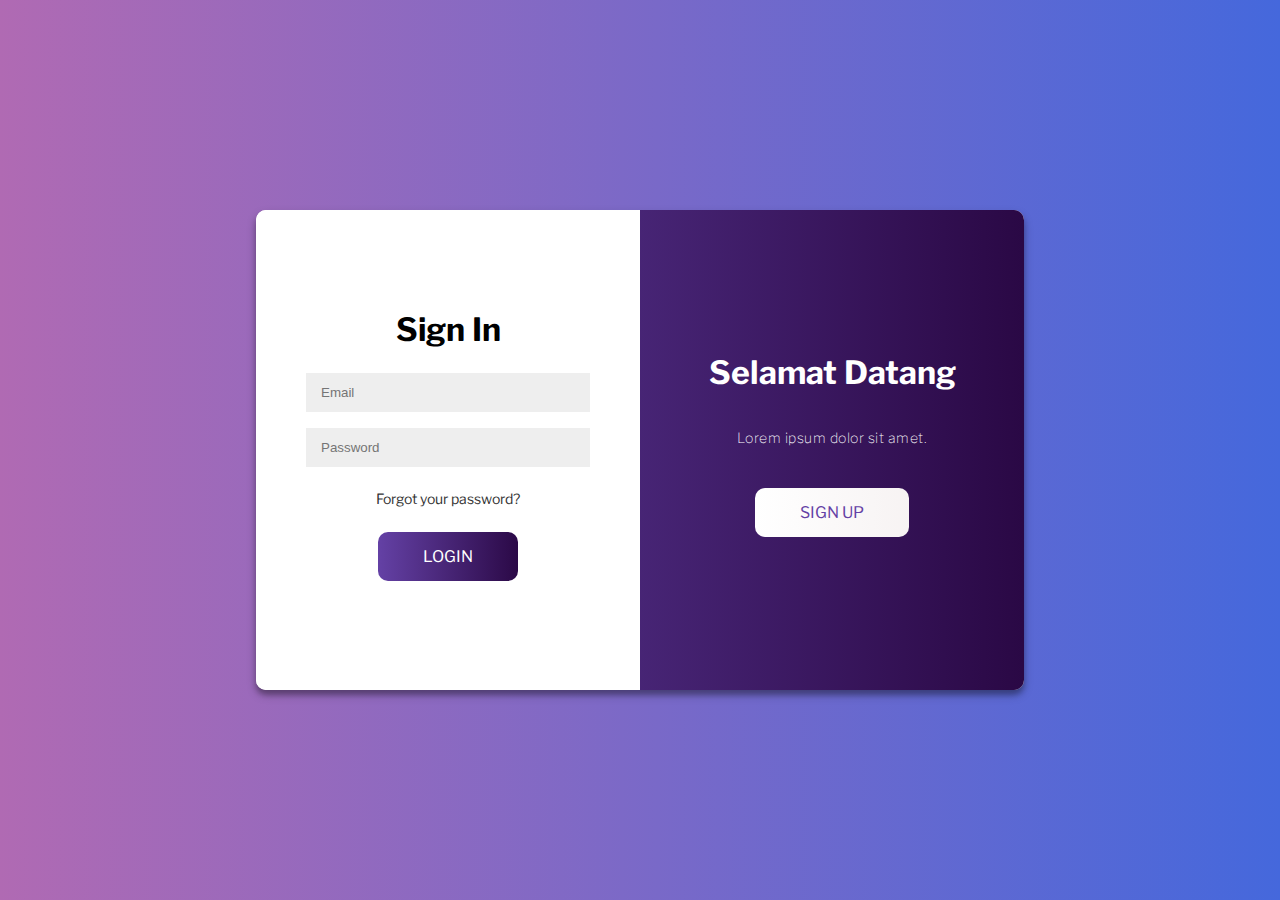
<file: login.html>
<!DOCTYPE html>
<html lang="en">
<head>
    <meta charset="UTF-8">
    <meta http-equiv="X-UA-Compatible" content="IE=edge">
    <meta name="viewport" content="width=device-width, initial-scale=1.0">
    <link rel="stylesheet" href="/assets/css/login.css">
    <link rel="preconnect" href="https://fonts.googleapis.com">
    <link rel="preconnect" href="https://fonts.gstatic.com" crossorigin>
    <link href="https://fonts.googleapis.com/css2?family=Libre+Franklin:wght@300&display=swap" rel="stylesheet">
    <title>Login Page</title>
</head>
<body>
    <div class="body-container">
    <div class="container" id="container">
        <div>
        <div class="form-container sign-up-container">
            <form action="#">
                <h1>Create Account</h1>
                <input type="text" placeholder="Name" />
                <input type="email" placeholder="Email" />
                <input type="password" placeholder="Password" />
                <div class="btn-grad">Sign Up</div>
            </form>
        </div>
        <div class="form-container sign-in-container">
            <form action="#">
                <h1>Sign In</h1>
                <input type="email" placeholder="Email" />
                <input type="password" placeholder="Password" />
                <a href="#">Forgot your password?</a>
                <div class="btn-grad">Login</div>
            </form>
        </div>
        </div>

        <div>
        <div class="overlay-container">
            <div class="overlay">
                <div class="overlay-panel overlay-left">
                    <h1>Welcome Back!</h1>
                    <p>
                        Lorem ipsum dolor sit amet.
                    </p>
                    <div class="btn-grad" id="signIn">Login</div>
                </div>
                <div class="overlay-panel overlay-right">
                    <h1>Selamat Datang</h1>
                    <p>Lorem ipsum dolor sit amet.</p>
                    <div class="btn-grad" id="signUp">Sign Up</div>
                </div>
            </div>
        </div>
        </div>
    </div>

    </div>
    <script type="text/javascript" src="/assets/js/login.js"></script>
</body>
</html>
</file>
<file: assets/css/login.css>
*{
    box-sizing: border-box;
    margin: 0;
    padding: 0;
}

body{
    font-family: 'Libre Franklin', sans-serif;
}

h1 {
    font-weight: bold;
    margin: 0;
    margin-bottom: 1rem;
}

p {
    font-size: 14px;
    font-weight: 100;
    line-height: 20px;
    letter-spacing: 0.5px;
    margin: 20px 0 30px;
}

span {
    font-size: 12px;
}

a {
    color: #333;
    font-size: 14px;
    text-decoration: none;
    margin: 15px 0;
}


.btn-grad {background-image: linear-gradient(to right, #6441A5 0%, #2a0845  51%, #6441A5  100%)}
.btn-grad {
   margin: 10px;
   padding: 15px 45px;
   text-align: center;
   text-transform: uppercase;
   transition: 0.5s;
   background-size: 200% auto;
   color: white;            
   border-radius: 10px;
   display: block;
   cursor: pointer;
}

.btn-grad:hover {
    background-position: right center; 
    color: #fff;
    text-decoration: none;
}

#signIn{
    background-image: linear-gradient(to right, #fff 0%, #f7f3f3  51%, #fff  100%);
    color: #6441A5;
}

#signUp{
    background-image: linear-gradient(to right, #fff 0%, #f7f3f3  51%, #fff  100%);
    color: #6441A5;
}

form {
    background-color: #ffffff;
    display: flex;
    align-items: center;
    justify-content: center;
    flex-direction: column;
    padding: 0 50px;
    height: 100%;
    text-align: center;
}

input {
    background-color: #eee;
    border: none;
    padding: 12px 15px;
    margin: 8px 0;
    width: 100%;
}


.body-container{
    height: 100vh;
    display: flex;
    justify-content: center;
    align-items: center;
    background: #4568DC;  
    background: -webkit-linear-gradient(to right, #B06AB3, #4568DC); 
    background: linear-gradient(to right, #B06AB3, #4568DC); 

}
.container {
    background-color: #ffffff;
    border-radius: 10px;
    box-shadow: 0 5px 10px rgba(0, 0, 0, 0.25), 0 5px 5px rgba(0, 0, 0, 0.22);
    position: relative;
    overflow: hidden;
    width: 768px;
    max-width: 100%;
    min-height: 480px;
}

/*  */


.form-container {
    position: absolute;
    top: 0;
    height: 100%;
    transition: all 0.6s ease-in-out;
}

.sign-in-container {
    left: 0;
    width: 50%;
    z-index: 2;
}

.sign-up-container {
    left: 0;
    width: 50%;
    opacity: 0;
    z-index: 1;
}

.container.right-panel-active .sign-in-container {
    transform: translateX(100%);
}

.container.right-panel-active .sign-up-container {
    transform: translateX(100%);
    opacity: 1;
    z-index: 5;
    animation: show 0.6s;
}

@keyframes show {
    0%,
    49.99% {
        opacity: 0;
        z-index: 1;
    }

    50%,
    100% {
        opacity: 1;
        z-index: 5;
    }
}

.overlay-container {
    position: absolute;
    top: 0;
    left: 50%;
    width: 50%;
    height: 100%;
    overflow: hidden;
    transition: transform 0.6s ease-in-out;
    z-index: 100;
}

.container.right-panel-active .overlay-container {
    transform: translateX(-100%);
}

.overlay {
    background: #6441A5;
    background: -webkit-linear-gradient(to right, #6441A5, #2a0845);
    background: linear-gradient(to right, #6441A5, #2a0845);
    background-repeat: no-repeat;
    background-size: cover;
    background-position: 0 0;
    color: #ffffff;
    position: relative;
    left: -100%;
    height: 100%;
    width: 200%;
    transform: translateX(0);
    transition: transform 0.6s ease-in-out;
}

.container.right-panel-active .overlay {
    transform: translateX(50%);
}

.overlay-panel {
    position: absolute;
    display: flex;
    align-items: center;
    justify-content: center;
    flex-direction: column;
    padding: 0 40px;
    text-align: center;
    top: 0;
    height: 100%;
    width: 50%;
    transform: translateX(0);
    transition: transform 0.6s ease-in-out;
}

.overlay-left {
    transform: translateX(-20%);
}

.container.right-panel-active .overlay-left {
    transform: translateX(0);
}

.overlay-right {
    right: 0;
    transform: translateX(0);
}

.container.right-panel-active .overlay-right {
    transform: translateX(20%);
}
</file>
